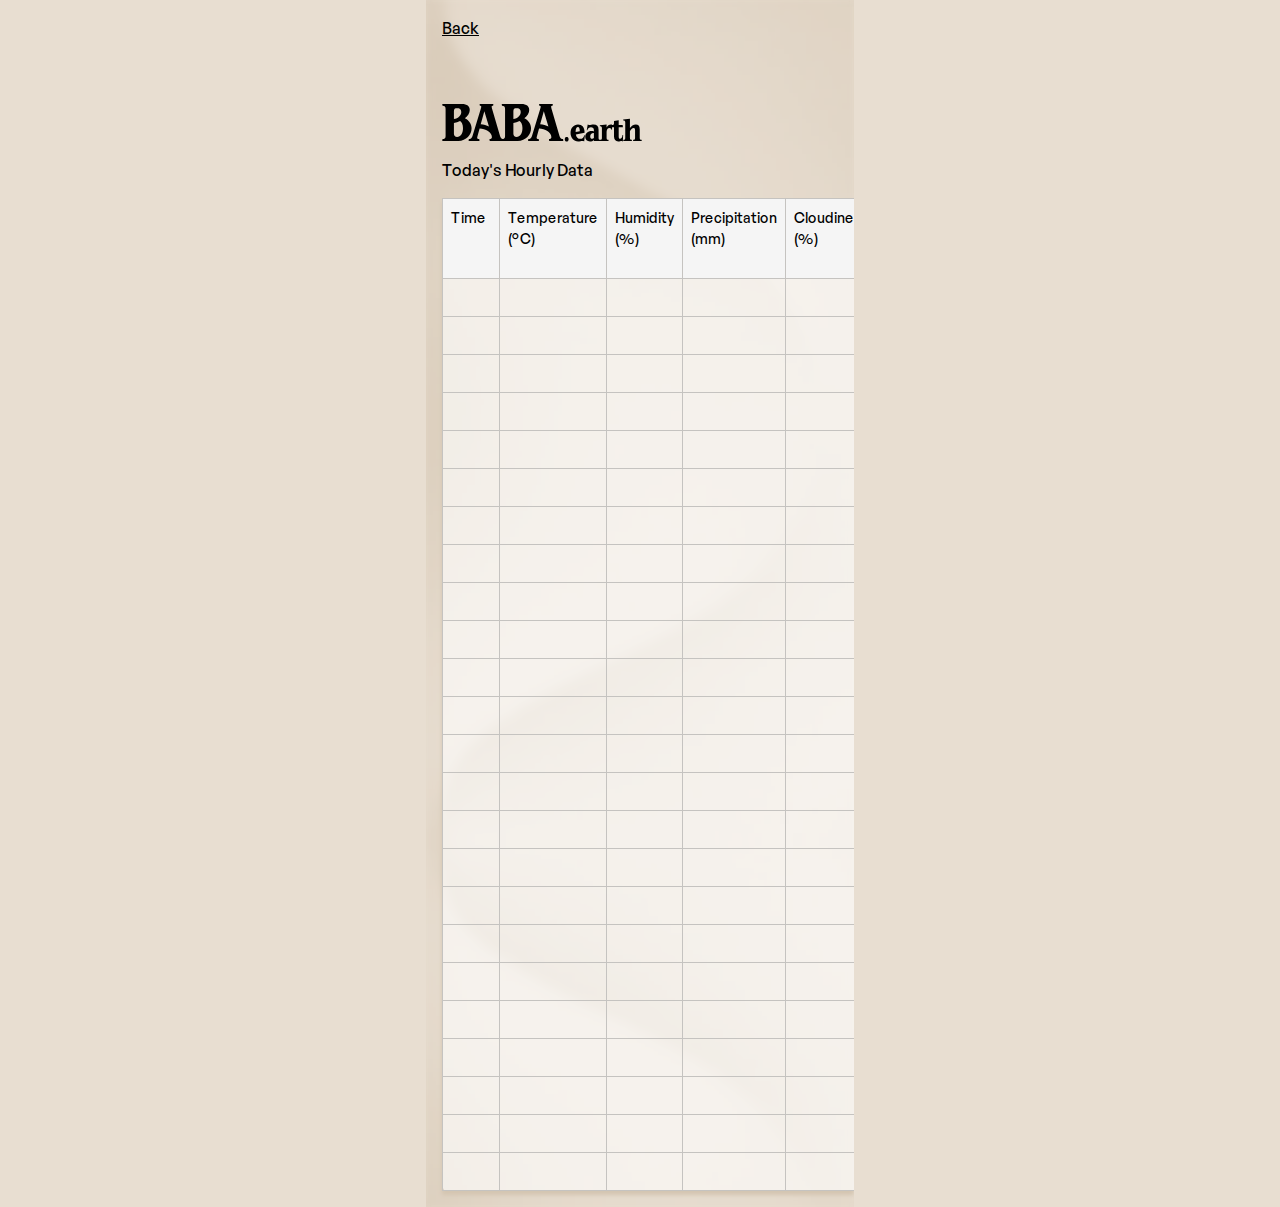
<file: today.html>
<!DOCTYPE html>
<html lang="en">
<head>
  <meta charset="UTF-8">
  <meta name="viewport" content="width=device-width, initial-scale=1.0">
  <title>Today's Weather Data - BABA.earth</title>
  <link rel="stylesheet" href="styles.css">
</head>
<body>
  <div class="container">
  	<a href="index.html" style="text-decoration: none; color: inherit;">
			<p class="change-link">Back</p>
		</a>  
    <div>
      <img src="assets/baba-logo.svg" alt="BABA.earth" class="logo">
    </div>

    <h2 class="card-header">Today's Hourly Data</h2>
    
    <div class="weather-table-container">
      <table id="weatherTable">
        <thead>
          <tr style="opacity: 1 !important;">
            <th>Time</th>
            <th>Temperature (°C)</th>
            <th>Humidity (%)</th>
            <th>Precipitation (mm)</th>
            <th>Cloudiness (%)</th>
            <th>Wind speed (m/s)</th>
            <th>Wind direction (°)</th>
            <th>Photosynthesis (%)</th>
          </tr>
        </thead>
        <tbody>
          <!-- Data will be inserted here by JavaScript -->
        </tbody>
      </table>
    </div>
  </div>

  <script src="script.js"></script>
</body>
</html>
</file>
<file: styles.css>
/*
  1. Use a more-intuitive box-sizing model.
*/
*, *::before, *::after {
  box-sizing: border-box;
}
/*
  2. Remove default margin
*/
* {
  margin: 0;
}
/*
  Typographic tweaks!
  3. Add accessible line-height
  4. Improve text rendering
*/
body {
  line-height: 1.5;
  -webkit-font-smoothing: antialiased;
}
/*
  5. Improve media defaults
*/
img, picture, video, canvas, svg {
  display: block;
  max-width: 100%;
}
/*
  6. Remove built-in form typography styles
*/
input, button, textarea, select {
  font: inherit;
}
/*
  7. Avoid text overflows
*/
p, h1, h2, h3, h4, h5, h6 {
  overflow-wrap: break-word;
}
/*
  8. Create a root stacking context
*/
#root, #__next {
  isolation: isolate;
}

@font-face {
  font-family: 'GeneralSans-Regular';
  src: url('../assets/fonts/GeneralSans-Regular.woff2') format('woff2'),
       url('../assets/fonts/GeneralSans-Regular.woff') format('woff'),
       url('../assets/fonts/GeneralSans-Regular.ttf') format('truetype');
       font-weight: 400;
       font-display: swap;
       font-style: normal;
}

@font-face {
  font-family: 'GeneralSans-Medium';
  src: url('../assets/fonts/GeneralSans-Medium.woff2') format('woff2'),
       url('../assets/fonts/GeneralSans-Medium.woff') format('woff'),
       url('../assets/fonts/GeneralSans-Medium.ttf') format('truetype');
       font-weight: 500;
       font-display: swap;
       font-style: normal;
}

@font-face {
  font-family: 'GeneralSans-Bold';
  src: url('../assets/fonts/GeneralSans-Bold.woff2') format('woff2'),
       url('../assets/fonts/GeneralSans-Bold.woff') format('woff'),
       url('../assets/fonts/GeneralSans-Bold.ttf') format('truetype');
       font-weight: 700;
       font-display: swap;
       font-style: normal;
}

:root {
  --space-unit: 8px;
  --space-xs: calc(var(--space-unit) * 1);  /* 8px */
  --space-s: calc(var(--space-unit) * 2);   /* 16px */
  --space-m: calc(var(--space-unit) * 3);   /* 24px */
  --space-l: calc(var(--space-unit) * 4);   /* 32px */
  --space-xl: calc(var(--space-unit) * 5);  /* 40px */
}

body {
  font-family: 'GeneralSans-Medium', sans-serif;
  font-size: 16px;
  background-color: #E8DED1;
  margin: 0;
  padding: 0;
  min-height: 100vh; 
  display: flex;
  justify-content: center;
}

.early-access p {
  margin-bottom: 18px;
}

.early-access ul {
  padding-inline-start: 24px;
}

.early-access li {
  margin-bottom: 16px;
}

#re-roll, #see-all-plants {
  border-radius: 6px;
  padding: 10px 24px;
  margin-top: 8px;
  cursor: pointer;
}

#re-roll {
  background-color: black;
  color: white;
  font-weight: bold;
  border: 1px;
  margin-right: 6px;
}

#see-all-plants {
  border: #CBB292 1px solid;
  color: black;
}

.container {
  max-width: 428px;
  width: 100%;
  min-height: 100vh;
  padding: var(--space-s);
  box-sizing: border-box;
  position: relative;
  z-index: 0;
  background-color: #E8DED1; /* Fallback color */
  overflow: hidden; /* Prevent the scaled image from creating scrollbars */
}

.container::before,
.container::after {
  content: '';
  position: absolute;
  top: -5px;  /* Slightly larger than the container */
  left: -5px;
  right: -5px;
  bottom: -5px;
  background-repeat: repeat-y;
  background-size: calc(100% + 10px) auto; /* Slightly larger than 100% */
  z-index: -1;
}

.container::before {
  background-image: url('assets/baba-bg-lazy.png');
  filter: blur(5px);
}

.container::after {
  background-image: url('assets/baba-bg.png');
  opacity: 0;
  transition: opacity 0.5s ease-in;
}

.container.loaded::before {
  opacity: 1;
}

.container.loaded::after {
  opacity: 1;
}

header {
  margin-bottom: var(--space-xl);
}

.logo {
    width: 200px;
    height: auto;
    margin-top: 64px; /* Default for very small screens */
    margin-bottom: var(--space-s);
}

@media (min-width: 375px) {
    .logo {
        margin-top: 64px; /* Your specified margin for most mobile devices */
    }
}

.tagline {
  margin-top: 0;
  margin-bottom: var(--space-m);
}

.visually-hidden {
  position: absolute;
  width: 1px;
  height: 1px;
  padding: 0;
  margin: -1px;
  overflow: hidden;
  clip: rect(0, 0, 0, 0);
  white-space: nowrap;
  border: 0;
}

.location-container {
  margin-bottom: 12px;
}

.header-row {
    display: flex;
    justify-content: space-between;
    align-items: center;
    margin-bottom: 12px;
}

.change-link {
    font-family: 'GeneralSans-Medium', sans-serif;
    font-size: 16px;
    color: #000000;
    text-decoration: underline;
}

.sub-header {
  display: inline-block;
  background-color: #000000;
  color: #FAFAF9;
  border-radius: 2px;
  padding: 0 16px;
}

.sub-header h2 {
  font-family: 'GeneralSans-Bold', sans-serif;
  margin: 0;
  font-size: 16px;
}

.editable-field {
  background-color: #D4C5B1;
  border: 1px solid #CBB292;
  border-radius: 6px;
  padding: 18px 16px;
  font-family: 'GeneralSans-Medium', sans-serif;
  font-size: 16px;
  font-weight: 500;
  color: #000000;
  white-space: nowrap;
  overflow: hidden;
  text-overflow: ellipsis;
  width: 100%;
  box-sizing: border-box;
  cursor: pointer;
}

.card-header, #today {
  font-family: 'GeneralSans-Medium', sans-serif;
  font-weight: 500;
  font-size: 16px;
  margin-bottom: 12px;
}

.card {
  background-color: rgba(255,255,255,0.62);
  padding: 16px;
  border-radius: 6px;
  box-shadow: 0px 4px 4px 0px rgba(212,197,177,1);
  position: relative;
  cursor: pointer;
  margin-bottom: var(--space-s);
}

.caret {
  position: absolute;
  right: 16px;  /* Adjust this value to move left/right */
  top: 50%;  /* Center vertically */
  transform: translateY(-50%);  /* Ensure perfect vertical centering */
  width: 10px;  /* Adjust based on your SVG size */
  height: 16px;  /* Adjust based on your SVG size */
  background-image: url('assets/caret.svg');
  background-repeat: no-repeat;
  background-position: center;
  background-size: contain;
}

.plus {
  position: absolute;
  right: 16px;  /* Adjust this value to move left/right */
  top: 50%;  /* Center vertically */
  transform: translateY(-50%);  /* Ensure perfect vertical centering */
  width: 16px;  /* Adjust based on your SVG size */
  height: 16px;  /* Adjust based on your SVG size */
  background-image: url('assets/plus.svg');
  background-repeat: no-repeat;
  background-position: center;
  background-size: contain;
}

.detail {
  font-family: 'GeneralSans-Regular', sans-serif;
  font-size: 16px;
  font-weight: 400;
  display: flex;
  align-items: flex-start; 
  margin-bottom: 13px;
}

.detail .text-content {
  opacity: 0;
  visibility: hidden;
  transition: opacity 0.5s, visibility 0.5s;
}

.text-content {
  flex: 1;
  margin-right: 20px;
}

.detail.fade-in .text-content {
  opacity: 1;
  visibility: visible;
  animation: fadeIn 0.5s ease-out forwards;
}

.circle {
  width: 8px;
  height: 8px;
  border-radius: 50%;
  margin-right: 10px;
  margin-top: 0.53em;
  background-color: #C5C3C0;  /* Default color */
  flex-shrink: 0;  /* Prevent the circle from shrinking */
}

.text-placeholder {
  height: 24px;
  width: 62%;
  background-color: #C5C3C0;
  border-radius: 4px;
  position: relative;
  overflow: hidden;
}

.placeholder .text-placeholder::after {
  content: "";
  position: absolute;
  top: 0;
  left: 0;
  width: 100%;
  height: 100%;
  background: linear-gradient(90deg, #C5C3C0, #D5D3D0, #C5C3C0);
  animation: loading 1.5s infinite;
  background-size: 200% 100%;
}

.placeholder {
  margin-bottom: 13px;
}

@keyframes loading {
  0% { background-position: 200% 0; }
  100% { background-position: -200% 0; }
}

.divider {
  width: 100%;
  height: 3px;
  background-color: #CBB292;
  margin: 24px 0; /* Adjust this value to control the vertical spacing around the divider */
}

@keyframes fadeIn {
  from { opacity: 0; transform: translateY(10px); }
  to { opacity: 1; transform: translateY(0); }
}

#weather-data:last-child {
  margin-bottom: 0;
}

.soil-moisture-content {
  display: flex;
  align-items: flex-start;
  margin-bottom: 20px;
  height: 100px;
}

.chart-container {
  width: 100px;
  height: 100px;
  background-color: #E8DED1;
  border-radius: 2px;
  overflow: hidden;
}

.moisture-labels {
  display: flex;
  flex-direction: column;
  justify-content: space-between;
  height: 100px;
  margin-left: 12px;
  flex-grow: 1;
}

.label {
  font-family: 'GeneralSans-Regular', sans-serif;
  font-size: 16px;
  color: #A6A39E;
  transition: color 0.3s ease;
}

.label.active {
  font-family: 'GeneralSans-Medium', sans-serif;
  color: #000000;
}

.soil-moisture-insight {
  display: flex;
  align-items: center;
  font-family: 'GeneralSans-Regular', sans-serif;
  font-size: 16px;
  color: #000000;
}

.soil-moisture-insight .circle {
  width: 8px;
  height: 8px;
  border-radius: 50%;
  margin-right: 10px;
  background-color: #C5C3C0;
}

.soil-moisture-insight .text-placeholder {
  height: 24px;
  width: 62%;
  background-color: #C5C3C0;
  border-radius: 4px;
}

.soil-moisture-insight .text-content {
  font-family: 'GeneralSans-Regular', sans-serif;
}

.chart-container, .moisture-labels {
  transition: opacity 0.5s ease-out;
}

#add-crop {
  margin: 18px 0 !important;
}

.weather-table-container {
  overflow-x: auto;
  border-radius: 0;
  box-shadow: 0px 4px 4px 0px rgba(212,197,177,1);
  margin-top: 16px;
  margin-right: -16px;
}

#weatherTable {
  width: 100%;
  border-collapse: collapse;
  font-family: 'GeneralSans-Regular', sans-serif;
  font-size: 14px;
  background-color: rgba(255,255,255,0.62);
  border-radius: 6px;
}

#weatherTable th,
#weatherTable td {
  border: 1px solid #C5C3C0;
  padding: 8px;
  text-align: left;
  vertical-align: top;
}

#weatherTable th {
  background-color: #F5F5F5;
  font-family: 'GeneralSans-Medium', sans-serif;
  font-weight: 500;
}

#weatherTable tr:nth-child(even) {
  background-color: #FAFAFA;
}

#weatherTable tr:hover {
  background-color: #F0F0F0;
}

#weatherTable tr {
  opacity: 0;
  transition: opacity 0.5s ease-out;
}

#weatherTable tr.fade-in {
  opacity: 1;
}

#weatherTable td {
  opacity: 0;
  transition: opacity 0.3s ease-out;
}

#weatherTable td.fade-in {
  opacity: 1;
}

@keyframes fadeIn {
  from { opacity: 0; transform: translateY(10px); }
  to { opacity: 1; transform: translateY(0); }
}

#weatherTable td.placeholder {
  background-color: #f0f0f0;
  animation: pulse 1.5s infinite;
}

@keyframes pulse {
  0% {
    opacity: 0.6;
  }
  50% {
    opacity: 1;
  }
  100% {
    opacity: 0.6;
  }
}

#weatherTable thead {
  display: table-header-group;
}

#weatherTable th {
  background-color: #F5F5F5;
  font-family: 'GeneralSans-Medium', sans-serif;
  font-weight: 500;
  padding: 8px;
  text-align: left;
  border: 1px solid #C5C3C0;
}

#weather-today {
  padding: 16px;
  overflow: hidden; /* Hide overflow for the entire card */
  margin-bottom: 42px;
}

#today {
  margin: 3px 16px 3px 0;
}

#weather-today .card-header {
  display: flex;
  justify-content: left;
  align-items: center;
  margin-bottom: 0;
}

.weather-row {
  display: flex;
  align-items: center;
  overflow-x: auto; /* Allow horizontal scrolling if needed */
  scrollbar-width: none; /* Hide scrollbar for Firefox */
  -ms-overflow-style: none; /* Hide scrollbar for IE and Edge */
}

.weather-row::-webkit-scrollbar {
  display: none; /* Hide scrollbar for Chrome, Safari, and Opera */
}

.weather-item {
  display: flex;
  align-items: center;
  font-family: 'GeneralSans-Regular', sans-serif;
  font-size: 16px;
  color: #000000;
  margin-left: 16px;
  white-space: nowrap; /* Prevent wrapping */
}

.weather-item:first-child {
  margin-left: 0;
}

.weather-item .circle {
  flex-shrink: 0; /* Prevent circle from shrinking */
  width: 8px;
  height: 8px;
  border-radius: 50%;
  margin-right: 8px;
  background-color: #C5C3C0;
  margin-top: 0.15em;
}

.weather-item .text-placeholder {
  display: inline-block;
  height: 24px !important;
  width: 90px !important;
  background-color: #C5C3C0;
  border-radius: 4px;
  position: relative;
  overflow: hidden;
}

.weather-item .text-placeholder::after {
  content: "";
  position: absolute;
  top: 0;
  left: 0;
  width: 100%;
  height: 100%;
  background: linear-gradient(90deg, #C5C3C0, #D5D3D0, #C5C3C0);
  animation: loading 1.5s infinite;
  background-size: 200% 100%;
}

.weather-item .text-content {
  opacity: 0;
  transform: translateY(10px);
  transition: opacity 0.5s ease-out, transform 0.5s ease-out;
  margin-right: 0;
}

.weather-item.fade-in .text-content {
  opacity: 1;
  transform: translateY(0);
}

@keyframes fadeInUp {
  from {
    opacity: 0;
    transform: translateY(10px);
  }
  to {
    opacity: 1;
    transform: translateY(0);
  }
}

.weather-item .text-content.animate {
  animation: fadeInUp 0.5s ease-out forwards;
}

.card-header.placeholder {
  background-color: transparent;
  padding: 0;
}

.card-header .text-placeholder {
  display: inline-block;
  height: 24px;
  width: 62%;
  background-color: #C5C3C0;
  border-radius: 4px;
}

.card-header.fade-in {
  animation: fadeIn 0.5s ease-out forwards;
}

#best-to-plant .card-header {
  white-space: nowrap;
  overflow: hidden;
  text-overflow: ellipsis;
  max-width: 100%;
}

#best-to-plant .detail .text-content {
  display: -webkit-box;
  -webkit-line-clamp: 3; /* or however many lines you want to show */
  -webkit-box-orient: vertical;
  overflow: hidden;
  text-overflow: ellipsis;
  max-width: 100%;
}

/* BABA.earth Waitlist Form Styles */
.waitlist-form label {
    display: block;
    margin-bottom: var(--space-xs);
    color: #000;
    font-family: 'GeneralSans-Medium', sans-serif;
    font-weight: medium;
}

.waitlist-form input,
.waitlist-form select,
.waitlist-form textarea {
    width: 100%;
    padding: var(--space-s);
    margin-bottom: var(--space-m);
    border: 1px solid #CBB292;
    border-radius: 6px;
    background-color: rgba(212, 197, 177, 0.5);
    font-family: 'GeneralSans-Medium', sans-serif;
    font-size: 16px;
}

.waitlist-form textarea {
    resize: vertical;
    min-height: 100px;
}

.waitlist-form button {
    background-color: #000;
    color: #FAFAF9;
    padding: var(--space-s) var(--space-m);
    border: none;
    border-radius: 6px;
    cursor: pointer;
    width: 100%;
    font-size: 16px;
    font-family: 'GeneralSans-Bold', sans-serif;
}

.waitlist-form button:hover {
    background-color: #333;
}

.waitlist-form .required {
    color: #FF6347;
}

/* Responsive adjustments */
@media (max-width: 428px) {
    .waitlist-container {
        padding: var(--space-s);
    }
}

.note {
  font-size: 14px;
  margin-top: 16px;
}

.waitlist-form select {
    -webkit-appearance: none;
    -moz-appearance: none;
    appearance: none;
    width: 100%;
    padding: var(--space-s);
    margin-bottom: var(--space-m);
    border: 1px solid #CBB292;
    border-radius: 6px;
    background-color: rgba(212, 197, 177, 0.5);
    font-family: 'GeneralSans-Medium', sans-serif;
    font-size: 16px;
    color: #000000;
    background-image: url('data:image/svg+xml;utf8,<svg fill="%23000000" height="24" viewBox="0 0 24 24" width="24" xmlns="http://www.w3.org/2000/svg"><path d="M7 10l5 5 5-5z"/><path d="M0 0h24v24H0z" fill="none"/></svg>');
    background-repeat: no-repeat;
    background-position: right 8px center;
    padding-right: 30px;
}

/* Targeting placeholder specifically */
.waitlist-form select:invalid,
.waitlist-form select option[value=""],
.waitlist-form select:not(:checked) {
    color: #757575 !important;
}

/* Ensuring selected option is black */
.waitlist-form select:valid {
    color: #000000;
}

/* Styling for Firefox */
.waitlist-form select:-moz-focusring {
    color: transparent;
    text-shadow: 0 0 0 #000000;
}

/* Removing default styles in IE */
.waitlist-form select::-ms-expand {
    display: none;
}

/* Focus styles */
.waitlist-form select:focus {
    outline: none;
    border-color: #000000;
    box-shadow: 0 0 0 2px rgba(0, 0, 0, 0.1);
}

/* Ensuring all options are black */
.waitlist-form select option {
    color: #000000;
}

/* iOS-specific styles */
@supports (-webkit-touch-callout: none) {
    .waitlist-form select,
    .waitlist-form select option {
        font-size: 16px;
        color: #000000;
    }
    .waitlist-form select:invalid,
    .waitlist-form select option[value=""],
    .waitlist-form select:not(:checked) {
        color: #757575 !important;
    }
}

#problems {
  margin-bottom: 8px;
}

/* Add these styles to your styles.css file */

/* Specific styles for the recent weather page */
.recent-weather .rain-content,
.recent-weather .temperature-content {
  overflow-x: auto;
  width: calc(100% + 16px);
  margin-bottom: 20px;
  margin-left: -16px;
}

.recent-weather .chart-container {
  width: 1000px; /* Adjust this value to control the width of the chart */
  height: 400px; /* Adjust this value to control the height of the chart */
  background-color: rgba(0,0,0,0);
  border-radius: 6px;
  overflow: hidden;
}

/* Add some padding to the chart container to ensure it's not cut off */
.recent-weather #soil-moisture-changes,
.recent-weather #temperature {
  padding-bottom: 16px;
}

/* Ensure the chart fills its container */
.recent-weather #rainChart,
.recent-weather #tempChart {
  width: 100%;
  height: 100%;
}

/* Style for the horizontal scrollbar */
.recent-weather .rain-content::-webkit-scrollbar,
.recent-weather .temperature-content::-webkit-scrollbar {
  height: 8px;
}

.recent-weather .rain-content::-webkit-scrollbar-track,
.recent-weather .temperature-content::-webkit-scrollbar-track {
  background: #f1f1f1;
  border-radius: 4px;
}

.recent-weather .rain-content::-webkit-scrollbar-thumb,
 .recent-weather .temperature-content::-webkit-scrollbar-thumb{
  background: #888;
  border-radius: 4px;
}

.recent-weather .rain-content::-webkit-scrollbar-thumb:hover,
.recent-weather .temperature-content::-webkit-scrollbar-thumb:hover  {
  background: #555;
}
</file>
